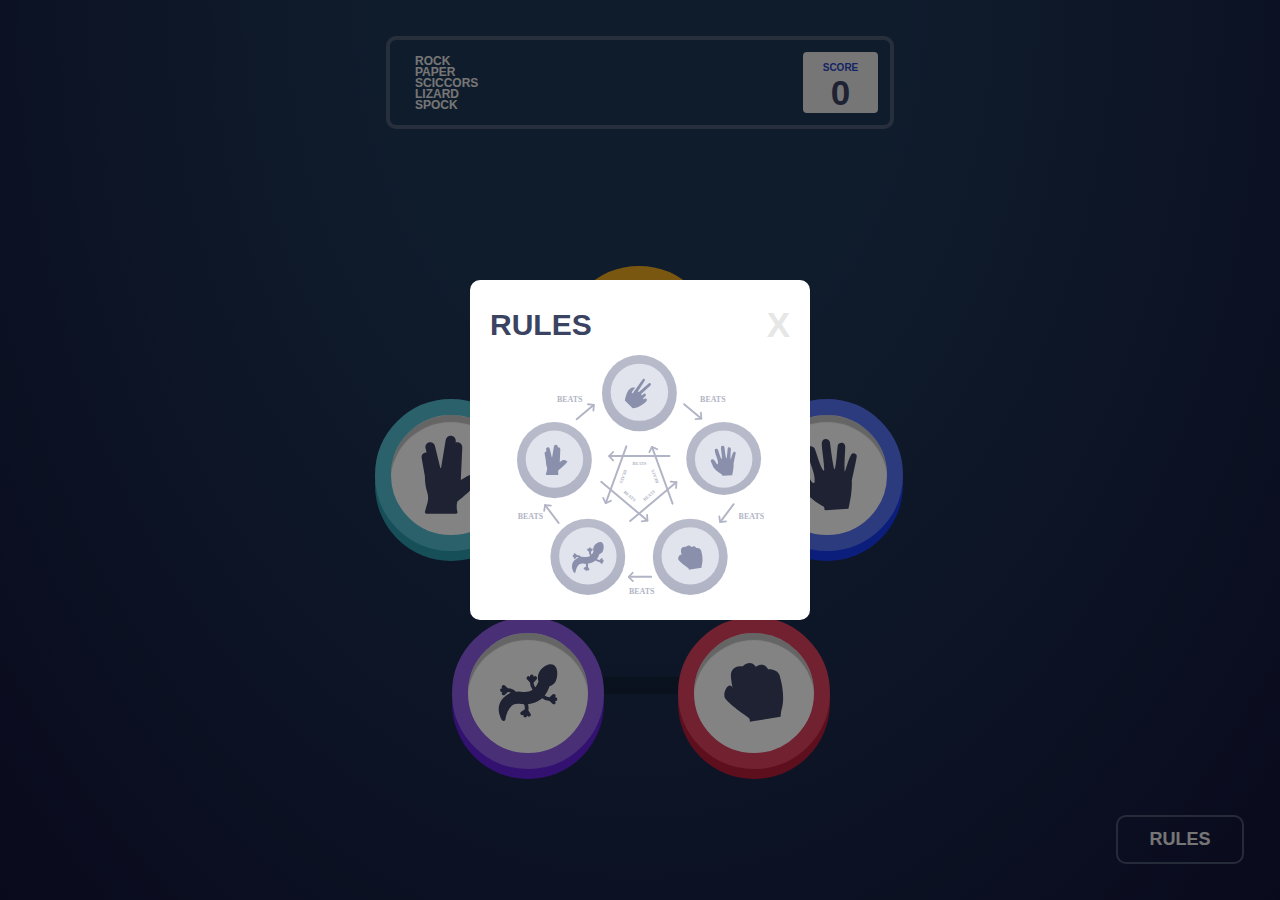
<file: index.html>
<!DOCTYPE html>
<html lang="en">
<head>
  <meta charset="UTF-8">
  <meta name="viewport" content="width=device-width, initial-scale=1.0">
  <!-- displays site properly based on user's device -->
  <link rel="icon" type="image/png" sizes="32x32" href="./images/favicon-32x32.png">
  <title>Frontend Mentor | Rock, Paper, Scissors</title>
  <link rel="stylesheet" href="style/style.css">
  <script src="script/jquery-3.6.0.min.js"></script>
  <script src="script/script.js"></script>
  <script>
    
  </script>
</head>
<body>
  <div class="RulesContainer">
    <div class="RulesPage">
      <h1>rules</h1> 
      <div class="RuleImage"></div>
      <span>X</span>
    </div>
  </div>
 
  <div class="Container">
    <header class="RoundedBorder">
      <ul>
        <li>rock</li>
        <li>Paper</li>
        <li>sciccors</li>
        <li>lizard</li>
        <li>spock</li>
      </ul>
      <div class="ScoreCounter ">
        <p>score</p>
        <h2>0</h2>
      </div>
    </header>

    <section class="ChooseOptions">
      <span class="Point1">
        <div class="Circle Icon Spock" id="5"></div>
      </span>
      <span class="Point2">
        <div class="Circle Icon Lizard" id="4"></div>
      </span>
      <span class="Point3">
        <div class="Circle  Icon  Siccors" id="1"></div>
      </span>
      <span class="Point4">
        <div class="Circle Icon Rock" id="3"></div>
      </span>
      <span class="Point5">
        <div class="Circle Icon Paper" id="2"></div>
      </span>
    </section>

    <section class="BattleResult">
      <div class="Result PlayerResult">
        <div class="ShadowResult">
          <div class="Circle"></div>
        </div>
        <p>you picked</p>
      </div>
      <div class="Result PCResult">
        <div class="ShadowResult">
          <div class="Circle"></div>
        </div>
        <p>the house picked</p>
      </div>
      <div class="ResultMessage">
        <h1>you win</h1>
        <div class="PlayAgainButton">
          play again
        </div>
      </div>
      
    </section>

    <div class="RulesButton RoundedBorder">
      Rules
    </div>
    
  </div>

  
    





  
  
</body>
</html>
<!-- <div class="attribution">
    Challenge by <a href="https://www.frontendmentor.io?ref=challenge" target="_blank">Frontend Mentor</a>. 
    Coded by <a href="#">Your Name Here</a>.
  </div> -->
</file>
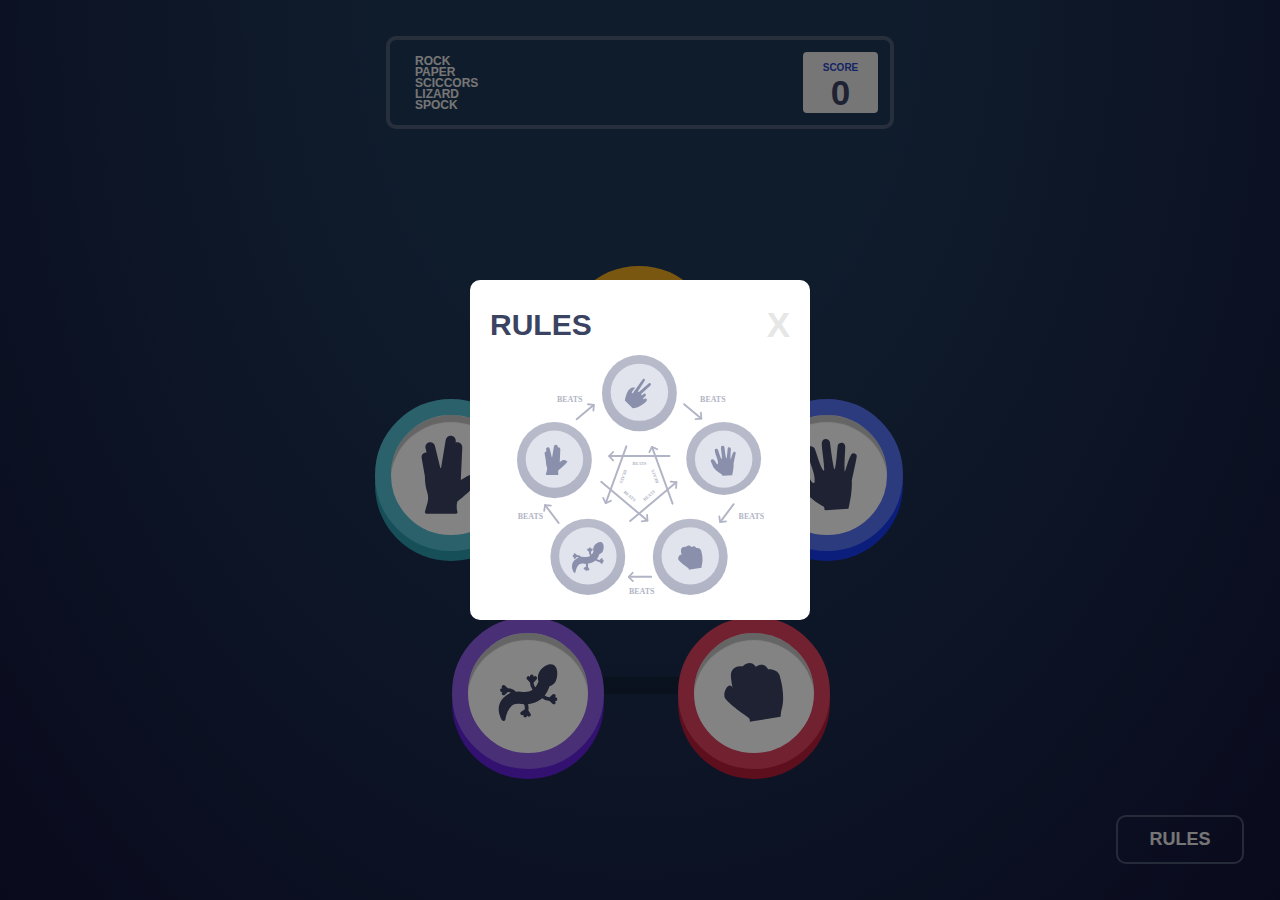
<file: public/index.html>
<!DOCTYPE html>
<html lang="en">
<head>
  <meta charset="UTF-8">
  <meta name="viewport" content="width=device-width, initial-scale=1.0">
  <!-- displays site properly based on user's device -->
  <link rel="icon" type="image/png" sizes="32x32" href="./images/favicon-32x32.png">
  <title>Frontend Mentor | Rock, Paper, Scissors</title>
  <link rel="stylesheet" href="../style/style.css">
  <script src="../script/jquery-3.6.0.min.js"></script>
  <script src="../script/script.js"></script>
  <script>
$('document').ready(()=>{
  

  const rulesContainer = $('.RulesContainer')
  const rulesPage = $('.RulesPage')
  const battleResult = $('.BattleResult')
  const chooseOptions = $('.ChooseOptions')
  const resultPlayerShadow = $(".PlayerResult .ShadowResult")
  const resultPCShadow = $(".PCResult .ShadowResult")
  const resultPlayerCircle = $(".PlayerResult div .Circle")
  const resultPCCircle = $(".PCResult div .Circle")
  const scoreCounter = $("header .ScoreCounter h2")
  let score = 0
  let numOfOptions = 5
  let idIconPlayer
  let idIconPC



  chooseOptions.children().children(".Circle.Icon").on('click', function () {
    
    idIconPlayer = parseInt($(this).attr("id"))
    idIconPC = Math.floor((Math.random() * numOfOptions) + 1)
    
    classForPCResult = ""
    switch(idIconPC){
      case 1: classForPCResult = "Siccors"; break
      case 2: classForPCResult = "Paper"; break
      case 3: classForPCResult = "Rock"; break
      case 4: classForPCResult = "Lizard"; break
      case 5: classForPCResult = "Spock"; break
    }
    resultPlayerCircle.addClass("Icon " + $(this).attr("class").split(' ').pop() + "")
    resultPCCircle.addClass("Icon " + classForPCResult)
 
    if (idIconPlayer == idIconPC) {
      console.log("player: " + idIconPlayer + ", PC: " + idIconPC + ", Tie")
    }
    else if (
      idIconPlayer+1 == idIconPC||
      idIconPlayer == numOfOptions && idIconPC == 1||
      idIconPlayer>= Math.ceil(numOfOptions/2) && idIconPlayer-2 == idIconPC||
      idIconPlayer < Math.ceil(numOfOptions/2) && idIconPlayer+3 == idIconPC
    ){
      console.log("player: " + idIconPlayer + ", PC: " + idIconPC + ",you win pc lose")
      resultPlayerShadow.addClass("ShadowPulse")
      scoreCounter.text("" + ++score)

    }
    else{
      console.log("player: " + idIconPlayer + ", PC: " + idIconPC + ",pc win you lose")
      resultPCShadow.addClass("ShadowPulse")
      scoreCounter.text("" + --score)
    }

    chooseOptions.hide()
    battleResult.css("display","flex")

  })

  $('.RulesButton').on('click', function () {
    rulesContainer.show().animate({opacity: '1'},500)
    rulesPage.animate({ top: "-=1000",}, 200);
  })

  rulesPage.children('span').on('click', function () { 
    rulesPage.animate({ top: "+=1000px",}, 200);
    rulesContainer.animate({opacity: '0.0'},500,()=>{rulesContainer.hide()})
  })

})


  </script>
</head>
<body>
  <div class="RulesContainer">
    <div class="RulesPage">
      <h1>rules</h1> 
      <div class="RuleImage"></div>
      <span>X</span>
    </div>
  </div>
 
  <div class="Container">
    <header class="RoundedBorder">
      <ul>
        <li>rock</li>
        <li>Paper</li>
        <li>sciccors</li>
        <li>lizard</li>
        <li>spock</li>
      </ul>
      <div class="ScoreCounter ">
        <p>score</p>
        <h2>0</h2>
      </div>
    </header>

    <section class="ChooseOptions">
      <span class="Point1">
        <div class="Circle Icon Spock" id="5"></div>
      </span>
      <span class="Point2">
        <div class="Circle Icon Lizard" id="4"></div>
      </span>
      <span class="Point3">
        <div class="Circle  Icon  Siccors" id="1"></div>
      </span>
      <span class="Point4">
        <div class="Circle Icon Rock" id="3"></div>
      </span>
      <span class="Point5">
        <div class="Circle Icon Paper" id="2"></div>
      </span>
    </section>

    <section class="BattleResult">
      <div class="Result PlayerResult">
        <div class="ShadowResult">
          <div class="Circle"></div>
        </div>
        <p>you picked</p>
      </div>
      <div class="Result PCResult">
        <div class="ShadowResult">
          <div class="Circle"></div>
        </div>
        <p>the house picked</p>
      </div>
    </section>

    <div class="RulesButton RoundedBorder">
      Rules
    </div>
    
  </div>

  
    





  
  
</body>
</html>
<!-- <div class="attribution">
    Challenge by <a href="https://www.frontendmentor.io?ref=challenge" target="_blank">Frontend Mentor</a>. 
    Coded by <a href="#">Your Name Here</a>.
  </div> -->
</file>
<file: style/style.css>
:root{

    --ScissorsGradient:hsl(40, 84%, 53%);
    --PaperGradient: hsl(230, 89%, 65%);
    --RockGradient: hsl(349, 70%, 56%);
    --LizardGradient: hsl(261, 72%, 63%);
    --SpockGradient: hsl(189, 58%, 57%);
    
    --ScissorsShadow: hsl(39, 89%, 39%);
    --PaperShadow: hsl(230, 89%, 52%) ;
    --RockShadow: hsl(349, 71%, 42%);
    --LizardShadow: hsl(261, 73%, 50%) ;
    --SpockShadow: hsl(189, 59%, 43%) ;

    --ShadowSetting: 0px 10px 0px 0px;
    --standardShadow: inset 0px 8px 1px -1px rgb(196, 196, 196);

    --NormalText: hsl(0, 0%, 90%);
    --DarkText: hsl(229, 25%, 31%);
    --ScoreText: hsl(229, 64%, 46%);
    --BorderColor: hsl(217, 16%, 45%, 0.7);
    
    --FontFamily: 'Trebuchet MS', 'Lucida Sans Unicode', 'Lucida Grande', 'Lucida Sans', Arial, sans-serif;
    
    --RadialGradient: hsl(214, 47%, 23%) 30%,hsl(237, 49%, 15%);

    --FontWeigtSmall: 600;
    --FontWeigtBig: 600;

    --Mobile: 375px;
    --Desktop: 1366px;


}
*{
    font-family: var(--FontFamily);
    margin: 0;
    padding: 0;
    text-transform: uppercase;
    color: var(--NormalText);
    font-weight: var(--FontWeigtBig);
    font-size: 12px;
}
body{
    overflow: hidden;
    height: 100vh;
    max-height: 92vh;
    padding: 4vh;
    background: radial-gradient(ellipse at center top,var(--RadialGradient));
}

.Container{
    width: 100%;
    height: 100%;
    display: flex;
    flex-direction: column;
    justify-content: space-between;
    align-items: center;
    
}

h2{
    font-size: 35px;
    color: var(--DarkText);
}

.RoundedBorder{
    border: 4px var(--BorderColor) solid;
    border-radius: 10px;
    
}

header{
    z-index: 8;
    display: flex;
    justify-content: space-between;
    align-items: center;
    min-width: fit-content;
    width: 100%;
    max-width: 500px;
}
ul{
    margin-left: 5%;
    margin-top: 12px;
    margin-bottom: 12px;
}
li{
    list-style: none;
    margin: -3px 0;
}
.ScoreCounter{
    
    margin: 12px;

    /* height:90%; */
    text-align: center;
    min-width: 60px;
    width: 15%;
    max-width: 100px;
    border-radius: 4px;
    background-color: var(--NormalText);
    padding-top: 10px;
}
.ScoreCounter p{
    font-size: 10px;
   color: var(--ScoreText);
}

.Circle{
    aspect-ratio: 1/1;
    border-radius: 50%;
    
    /* height: 20px;
    width: 20px; */
    background-color: #00000029;
}

.Icon{
    z-index: 1;
    /* margin: 0%; */
    background-color: rgb(255, 255, 255);
    
    aspect-ratio: 1/1;
    

    background-position: center;
    background-repeat: no-repeat;
    
    background-size: 50%;

    border: 2.4vw solid rgb(15, 156, 15);
    box-shadow: var(--ShadowSetting) var(--SpockShadow),var(--standardShadow);
}

.ChooseOptions{

    /* margin-top: -10vh; */

    aspect-ratio: 1/0.94;
    width: 80%;

    max-width: 380px;

    background-image: url(../images/bg-pentagon.svg);
    background-position: top;
    background-repeat: no-repeat;
    background-size: 100% 100%;

    display: flex;
    margin-bottom: 12vh;
    
}
.ChooseOptions .Icon{
    border-width: 2.5vw;
    min-width: 20vw;
    
}
.ChooseOptions .Icon:hover{
    border-width: 2.8vw;
    min-width: 22vw;
}


.Siccors{
    border-color: var(--ScissorsGradient);
    background-image: url(../images/icon-scissors.svg);
    box-shadow: var(--ShadowSetting) var(--ScissorsShadow),var(--standardShadow);
}
.Paper{
    border-color: var(--PaperGradient);
    background-image: url(../images/icon-paper.svg);
    box-shadow: var(--ShadowSetting) var(--PaperShadow),var(--standardShadow);
}
.Rock{
    border-color: var(--RockGradient);
    background-image: url(../images/icon-rock.svg);
    box-shadow: var(--ShadowSetting) var(--RockShadow),var(--standardShadow);
}
.Lizard{
    border-color: var(--LizardGradient);
    background-image: url(../images/icon-lizard.svg);
    box-shadow: var(--ShadowSetting) var(--LizardShadow),var(--standardShadow);
}
.Spock{
    border-color: var(--SpockGradient);
    background-image: url(../images/icon-spock.svg);
    box-shadow: var(--ShadowSetting) var(--SpockShadow),var(--standardShadow);
}


.ChooseOptions span{

    
    width: 1px;
    height: 1px;
    position: relative;
    
    display: flex;
    align-items: center;
    justify-content: center;
}
.ChooseOptions .Point1{
    left: 0%;
    top: 38%;
}
.ChooseOptions .Point2{
    left: 20%;
    top: 99%;
}
.ChooseOptions .Point3{
    left: 49%;
    top: 1%;
}
.ChooseOptions .Point4{
    left: 79%;
    top: 99%;
}
.ChooseOptions .Point5{
    left: 98%;
    top: 38%;
}

.BattleResult{
    
    width: 100%;
    max-width: 750px;

    min-height: 55vh;
    
    max-height: 320px;

    text-align: center;

    display: flex;
    flex-wrap: wrap;
    justify-content: space-between;
    
    display: none;
}

.BattleResult .Result{
    
    width: 40%;
    height: fit-content;

    display: flex;
    flex-direction: column;
    align-items: flex-start;
    align-items: center;
}
.BattleResult .Result p{
    font-size: 14px;
    margin: 3vh 0;
    white-space: nowrap;
}

.BattleResult div .Circle{
    margin: 4vw;
    /* height: 100%; */
    width: 90%;
    /* height: 90%; */
    max-width: 312px;
    max-height: 312px;

}
.BattleResult div .Icon{
    margin: 0;
    border-width: 4vw;
}
.ResultMessage{
    z-index: 5;
    display: flex;
    flex-direction: column;
    align-items: center;
    margin: 0 auto;
    justify-content: flex-end;
    height: min-content;
}
.ResultMessage h1{
    font-size: 3.6em;
    margin-inline: 10px;
    margin-bottom: 10px;
}
.ResultMessage .PlayAgainButton{
    width: calc(100%);
    font-size: 1.4em;
    background-color: white;
    border-radius: 8px;
    padding: 1em 0;
    text-align: center;
    color: var(--DarkText);
}
.ResultMessage .PlayAgainButton:hover{
    color: red;
}



.ShadowResult{
    
    background-color: rgba(127, 255, 212, 0.618);
    
    display: flex;
    justify-content: center;
    align-items: center;

    height: 115%;
    width: 115%;
    border-radius: 50%;
    /* max-width: 312px;
    max-height: 312px; */
}

@keyframes shadow-Pulse {
    from {
        box-shadow: rgba(128, 128, 128, 0.08) 0px 0px 2px 0vw, rgba(128, 128, 128, 0.06) 0px 0px  2px 0vw, rgba(128, 128, 128, 0.04) 0px 0px  2px 0vw;
    }
    to {
        box-shadow: rgba(128, 128, 128, 0.1) 0px 0px 2px 4vw, rgba(128, 128, 128, 0.08) 0px 0px  2px 12vw, rgba(128, 128, 128, 0.06) 0px 0px  2px 20vw;
    }
}

.ShadowPulse {
    
    animation-name: shadow-Pulse;
    animation-duration: 0.6s;
    animation-iteration-count: 1;
    animation-timing-function: linear;
    animation-fill-mode: forwards;
}


.RulesButton{

    font-size: 18px;

    text-align: center;
    width: 20vw;
    max-width: 100px;

    font-weight: var(--FontWeigtSmall);
    border-width: 2px;
    padding: 12px;

}
.RulesButton:hover{
    /* color: var(--DarkText); */
    background-color: rgb(128, 128, 128,0.2);
}


.RulesContainer{

    position: fixed;
    height: 100%;
    min-width: 100%;
    background-color: white;
    z-index: 10;
    left: 0;
    top: 0;
    background-color: rgba(0, 0, 0, 0.486);
    
    

    display: flex;
    align-items: center;
    justify-content: center;

    /* display: none; */
    
}
.RulesPage{
    position: absolute;
    
    display: flex;
    flex-direction: column;
    align-items: center;
    justify-content: space-between;
    

    border-radius: 10px;
    width: 85vw;
    max-width: 300px;
    
    height: 90vh;
    
    background-color: rgb(255, 255, 255);
    padding: 20px 5vw;
}

.RulesPage h1{

    font-size: 30px;
    color: var(--DarkText);


}
.RulesPage span{
    font-size: 35px;
    color: var(--NormalText);
}
.RulesPage span:hover{
    color: var(--DarkText);
}

.RulesPage .RuleImage{

    background-image: url(../images/image-rules-bonus.svg);
    background-size: contain;
    background-position: center;
    background-repeat: no-repeat;

    /* background-color: rgba(34, 50, 50, 0.274); */

    flex-grow: 1;
    width: 100%;
    /* max-width: 500px; */

    
    height: 80%;


}





@media only screen and (max-width: 290px) {

    body{
        padding: 1vh;
        min-height: 98vh;
    }
    header li{
        font-size: 10px;
        margin: -1px;
    }
    header .ScoreCounter h2{
        font-size: 28px;
    }
    
    /* .BattleResult{
        flex-direction: column;
        align-items: center;
        justify-content: space-around;
        flex-wrap: nowrap;
    
    } */
    /* .BattleResult .Result{
        width: 80%;
    } */

    .RulesButton{
        min-width: 100%;
        padding-left: 0;
        padding-right: 0; 
    }
}

@media only screen and (min-width: 600px) {

    .BattleResult{
        flex-wrap: nowrap;
    }
    .BattleResult .Result{
        max-width: 30%;
    }
    .BattleResult .PCResult{
        order: 1;
    }
    
    .ResultMessage{
        margin-top: 12%;
    }
    .ChooseOptions{
        margin-top: 10vh;
        margin-bottom: 0;
    }
    .ChooseOptions .Icon{
        min-width: 120px;
        border-width: 16px;
    }
    .ChooseOptions .Icon:hover{
        
        min-width: 125px;
        border-width: 20px;
    }
    
    .BattleResult div .Circle{
        margin: 25px;
    }
    .BattleResult div .Icon{
        margin: 0;
        border-width: 25px;
    }
    .RulesButton{
        align-self: flex-end;
    }
    .RulesPage{
        flex-direction: row;
        flex-wrap: wrap;
        max-height: 300px;
        padding: 20px;
    }
    .RulesPage .RuleImage{
        order: 1;
    }

}

@media only screen and (min-width: 1000px) {

    
    .BattleResult .Result p{

        margin-bottom: 8vh;
        order: -1;
    }
    .ResultMessage{
        margin-top: 26%;
    }

    
}

@media only screen and (max-height: 600px) {

    header{
        height: fit-content;
    }
    .ScoreCounter h2{
        font-size: 20px;
    }
    li{
        font-size: 10px;
    }

    .ChooseOptions{
       
        max-width: 25%;
    }

    .ChooseOptions .Icon{
        min-width: 16vh;
        border-width: 1.6vh;
    }

    .BattleResult{
        justify-content: space-around;
        max-width: 500px;
    }
    .Result{
        max-width: 25%;
    }
    .Result div .Circle{
        margin: 21px;
    }
    .Result div .Icon{
        margin: 0%;
        border-width: 21px;
    }

    
}
</file>
